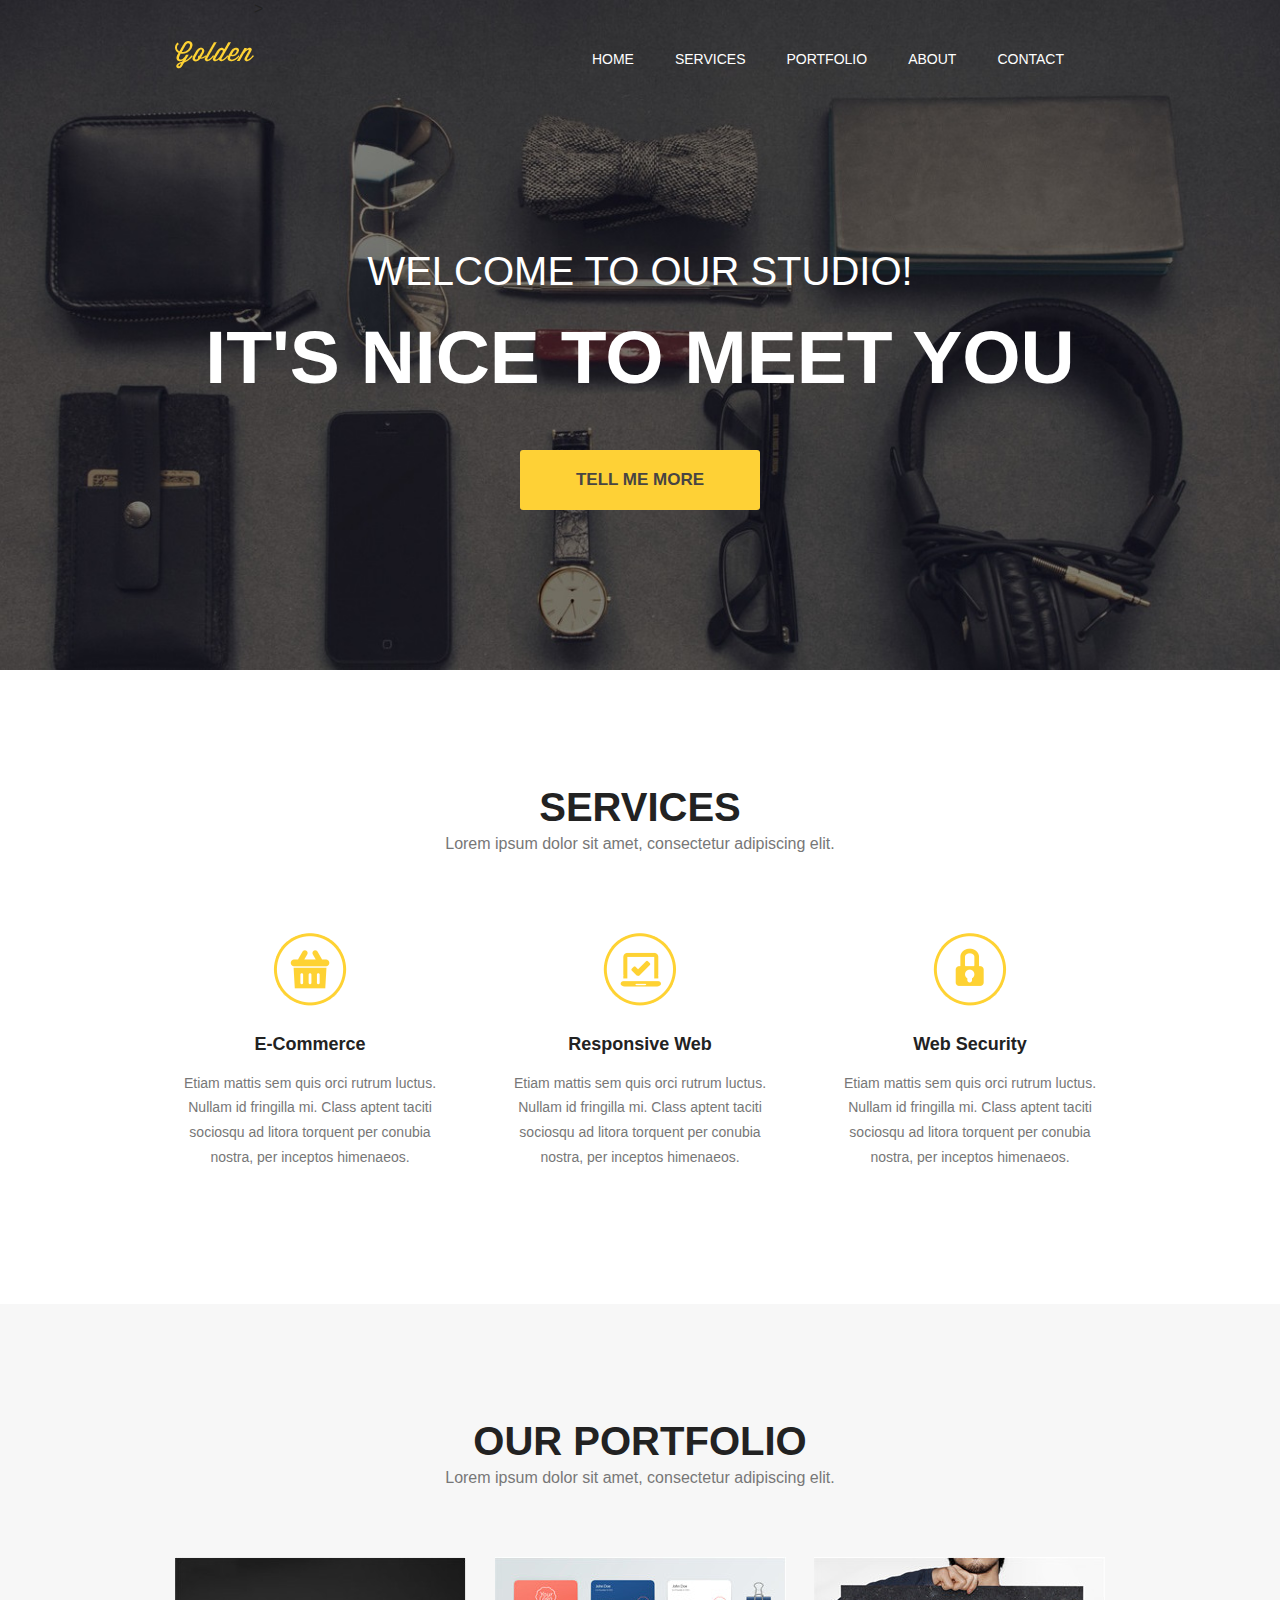
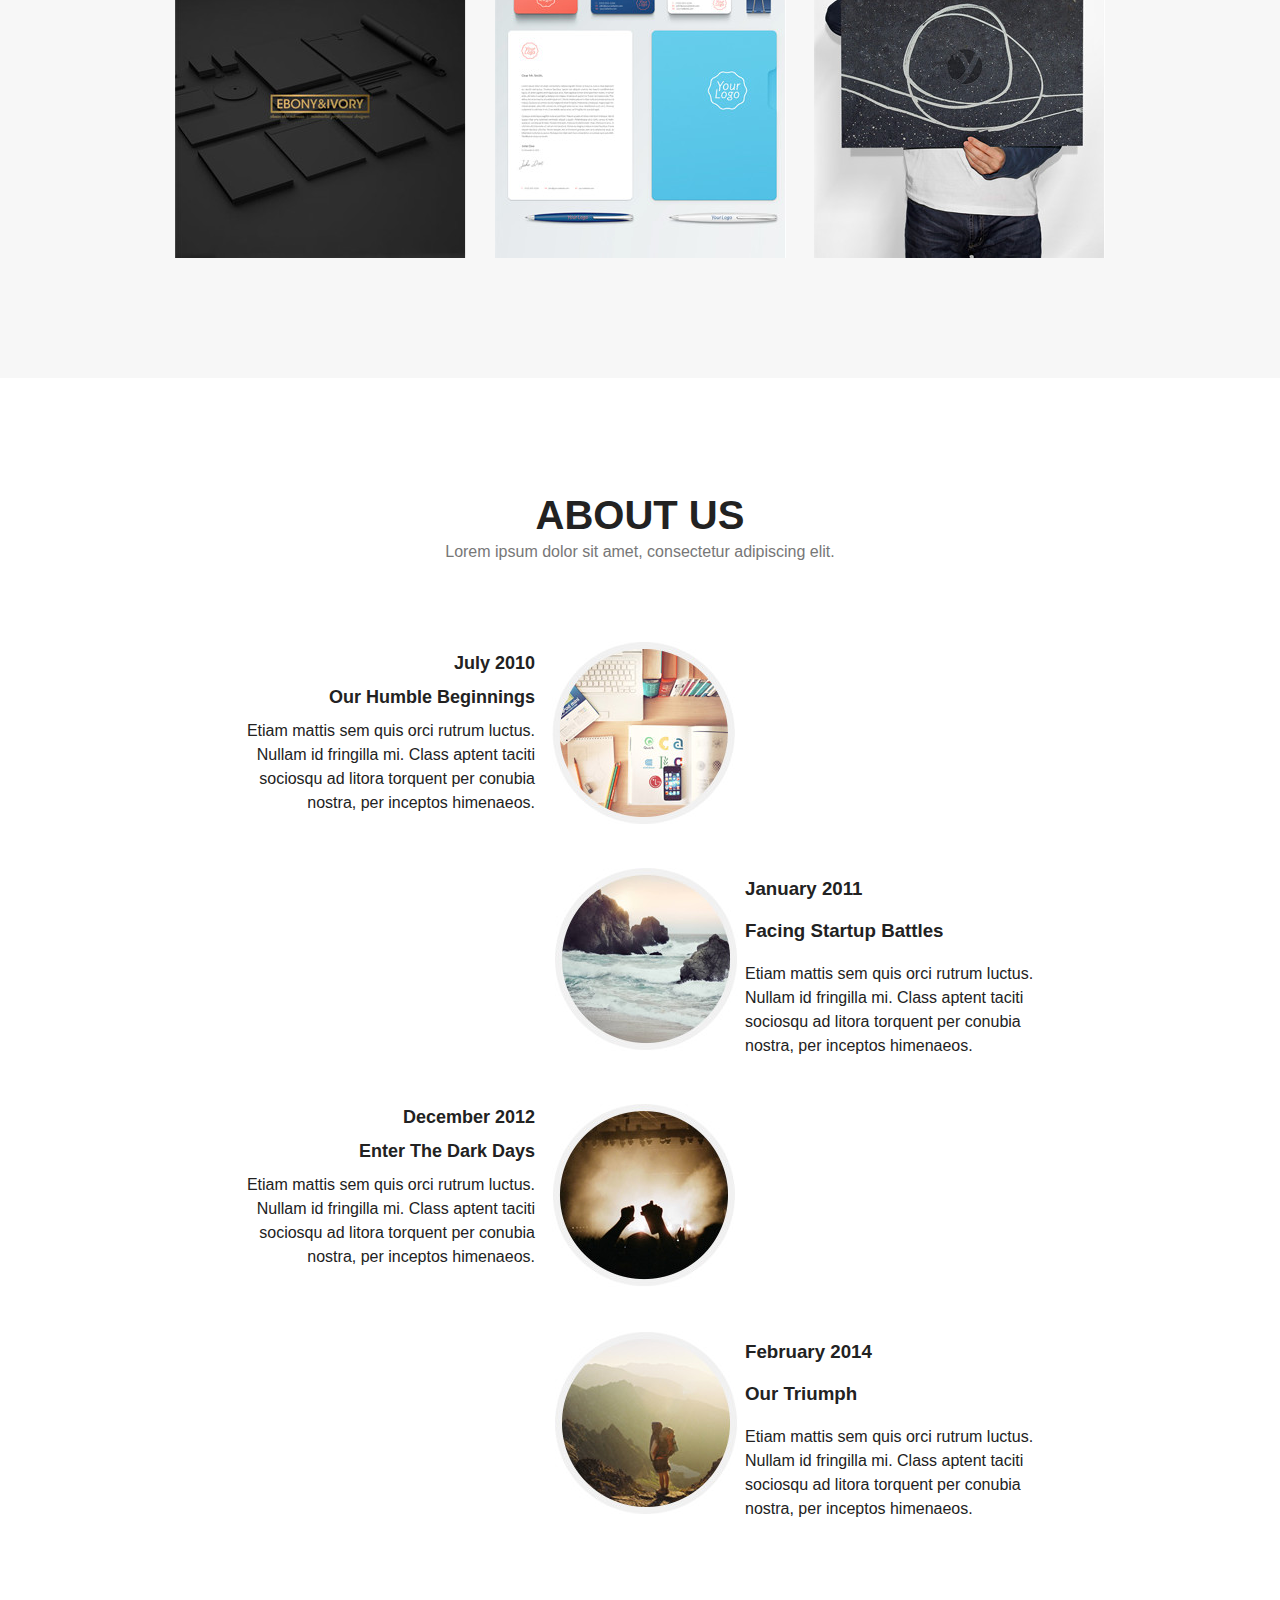
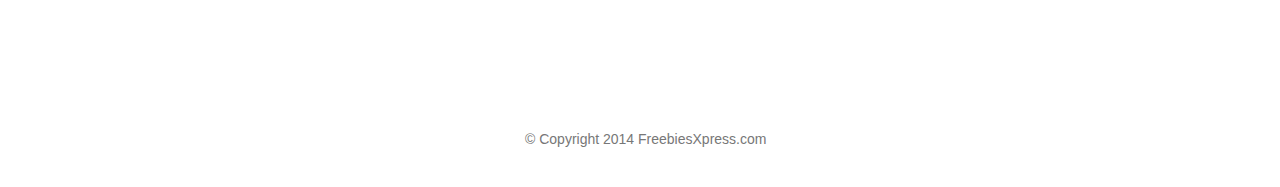
<file: golden/index.html>
<!DOCTYPE html>
<html lang="en">
<head>
    <meta charset="UTF-8">
    <meta name="viewport" content="width=device-width, initial-scale=1.0">
    <meta http-equiv="X-UA-Compatible" content="ie=edge">
    <title>Document</title>
    <link rel="stylesheet" href="style.css">
</head>
<body>
    <header>
        <div class="container">
            <div class="heading clearfix">
                <img src="img/logo.png" alt="Golden" class="logo">
                <nav>
                    <ul class="menu">
                        <li><a href="#">Home</a></li>
                        <li><a href="#">Services</a></li>
                        <li><a href="#">Portfolio</a></li>
                        <li><a href="#">About</a></li>
                        <li><a href="#">Contact</a></li>
                    </ul>
                </nav>>  
            </div>
            <div class="titles">
                <div class="titles_first">
                    Welcome To Our Studio!
                </div>
                <h1>
                    It's nice to Meet you
                </h1>
            </div>
            <a href="#" class="button">Tell me more</a>
        </div>
    </header>

        <section id="services">
                <div class="container">
                    <div class="title">
                        <h2>
                            Services
                        </h2>
                        <p>
                            Lorem ipsum dolor sit amet, consectetur adipiscing elit.
                        </p>
                    </div>
                    <div class="services clearfix">

                        <div class="services_item">
                                <img src="img/icon1.png" alt="Услуга">
                                <h3>E-Commerce</h3>
                                <p>
                                    Etiam mattis sem quis orci rutrum luctus. Nullam id fringilla mi. Class aptent taciti sociosqu ad litora torquent per conubia nostra, per inceptos himenaeos.
                                </p>
                            </div> 
                        <div class="services_item">
                                <img src="img/icon2.png" alt="Услуга">
                                <h3>Responsive Web</h3>
                                <p>
                                    Etiam mattis sem quis orci rutrum luctus. Nullam id fringilla mi. Class aptent taciti sociosqu ad litora torquent per conubia nostra, per inceptos himenaeos.
                                </p>
                            </div> 
                        <div class="services_item">
                                <img src="img/icon3.png" alt="Услуга">
                                <h3>Web Security</h3>
                                <p>
                                    Etiam mattis sem quis orci rutrum luctus. Nullam id fringilla mi. Class aptent taciti sociosqu ad litora torquent per conubia nostra, per inceptos himenaeos.
                                </p>
                            </div> 
                    </div>
                </div>
        </section>
        <section id="portfolio">
             <div class="container">
                <div class="title">
                    <h2>
                        Our Portfolio
                    </h2>
                    <p>
                        Lorem ipsum dolor sit amet, consectetur adipiscing elit.
                    </p>
                </div>
                <div class="works clearfix">
                    <img src="img/img1.jpg" alt="Работа">
                    <img src="img/img2.jpg" alt="Работа">
                    <img src="img/img3.jpg" alt="Работа">
                </div>
            </div>   
        </section>

        <section id="about">
            <div class="container">
                <div class="title">
                    <h2>
                        About Us
                    </h2>
                    <p>
                        Lorem ipsum dolor sit amet, consectetur adipiscing elit.
                    </p>
                </div>
                <div class="actions clearfix">
                    <div class="actions_item1">
                        <div class="actions_text">
                        <h3>July 2010</h3>
                        <h3>Our Humble Beginnings</h3>
                        <p>Etiam mattis sem quis orci rutrum luctus. Nullam id fringilla mi. Class aptent taciti sociosqu ad litora torquent per conubia nostra, per inceptos himenaeos.</p>
                        </div>
                        <div class="actions_img">
                        <img src="img/about1.jpg" alt="О компании">
                        </div>
                    </div>

                    <div class="actions_item2">  
                        <div class="actions_img_">
                        <img src="img/about2.jpg" alt="О компании">
                        </div>
                        <div class="actions_text_">
                        <h3>January 2011</h3>
                        <h3>Facing Startup Battles</h3>
                        <p>Etiam mattis sem quis orci rutrum luctus. Nullam id fringilla mi. Class aptent taciti sociosqu ad litora torquent per conubia nostra, per inceptos himenaeos.</p>
                        </div>
                    </div>
                    
                    <div class="actions_item1">    
                            <div class="actions_text">
                            <h3>December 2012</h3>
                            <h3>Enter The Dark Days</h3>
                            <p>Etiam mattis sem quis orci rutrum luctus. Nullam id fringilla mi. Class aptent taciti sociosqu ad litora torquent per conubia nostra, per inceptos himenaeos.</p>
                            </div>
                            <div class="actions_img">
                            <img src="img/about3.jpg" alt="О компании">
                            </div>
                    </div>

                    <div class="actions_item2">    
                        <div class="actions_img_">
                        <img src="img/about4.jpg" alt="О компании">
                        </div>
                        <div class="actions_text_">
                        <h3>February 2014</h3>
                        <h3>Our Triumph</h3>
                        <p>Etiam mattis sem quis orci rutrum luctus. Nullam id fringilla mi. Class aptent taciti sociosqu ad litora torquent per conubia nostra, per inceptos himenaeos.</p>
                        </div>
                    </div>
                </div>
            </div>      
        </section>

        <footer id="end">
            <div class="container">
                   <p>&copy Copyright 2014 FreebiesXpress.com</p>
            </div>      
        </footer>
</body>
</html>
</file>
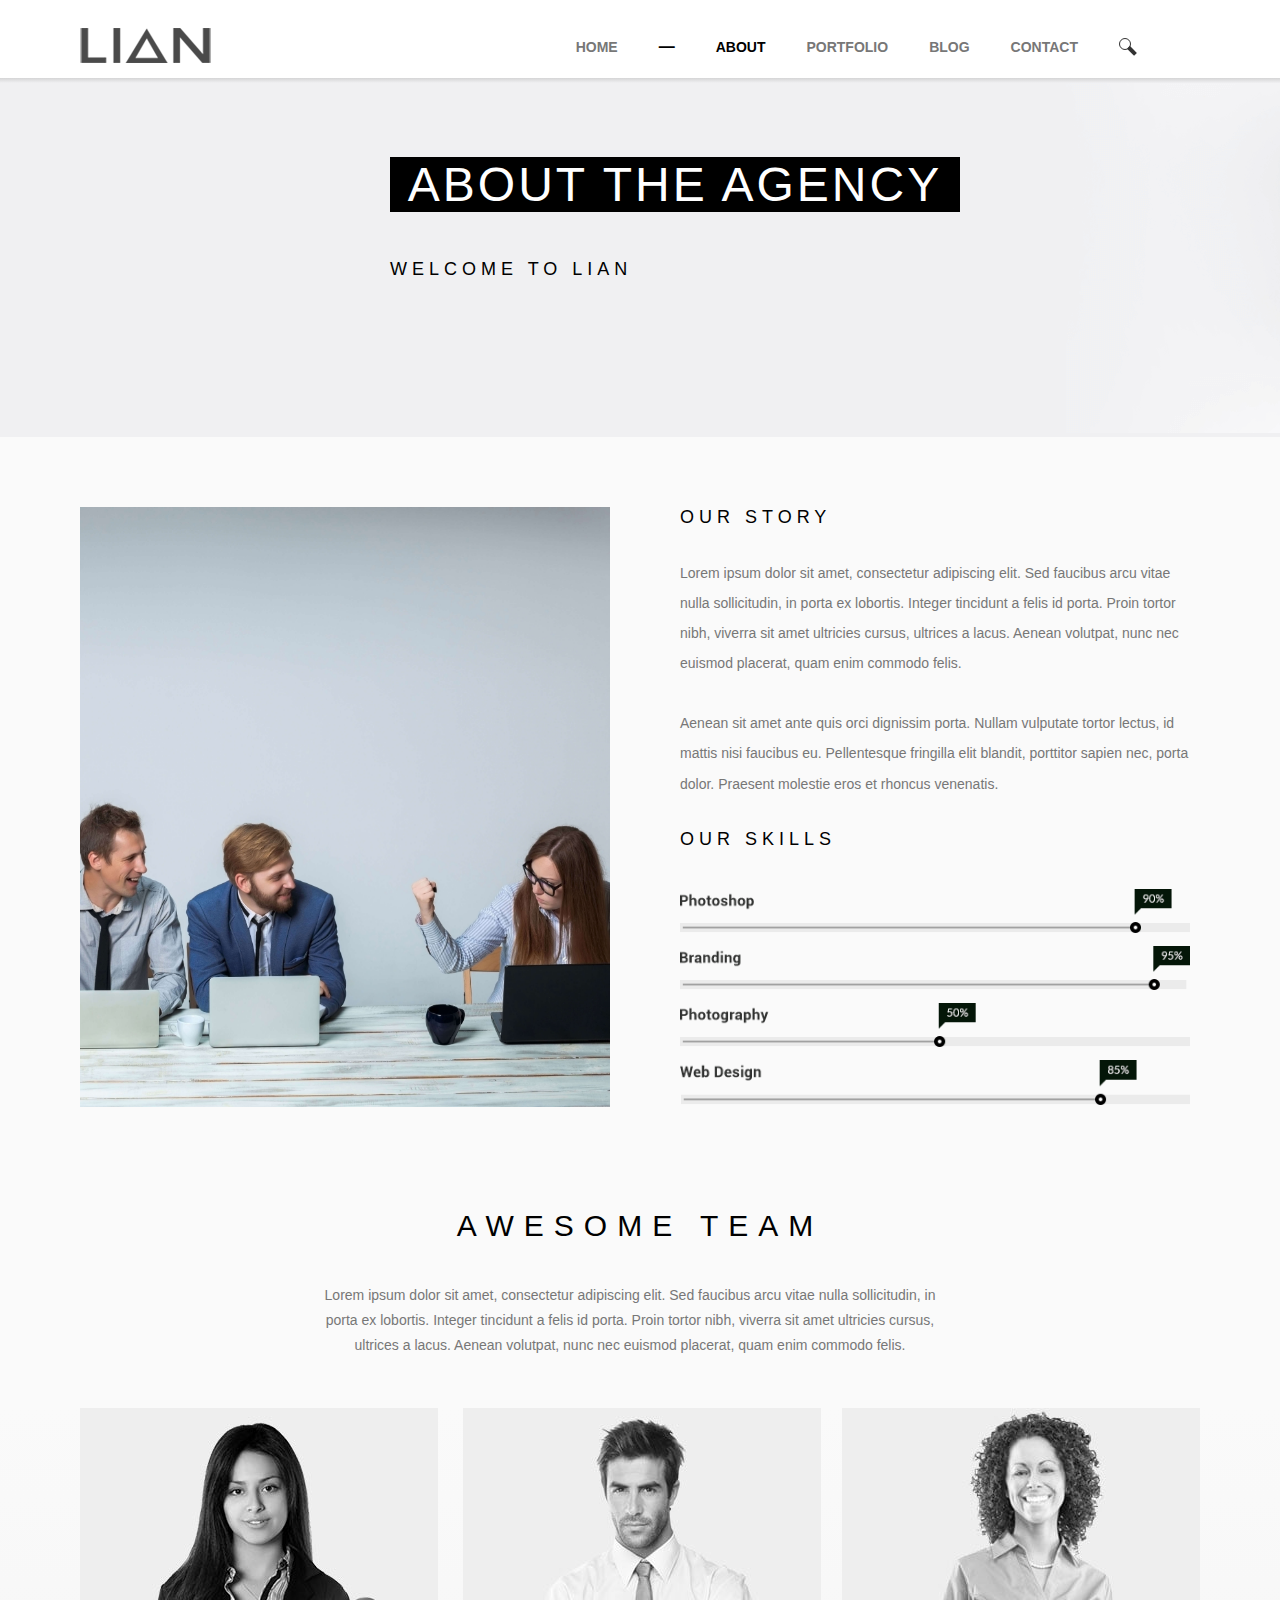
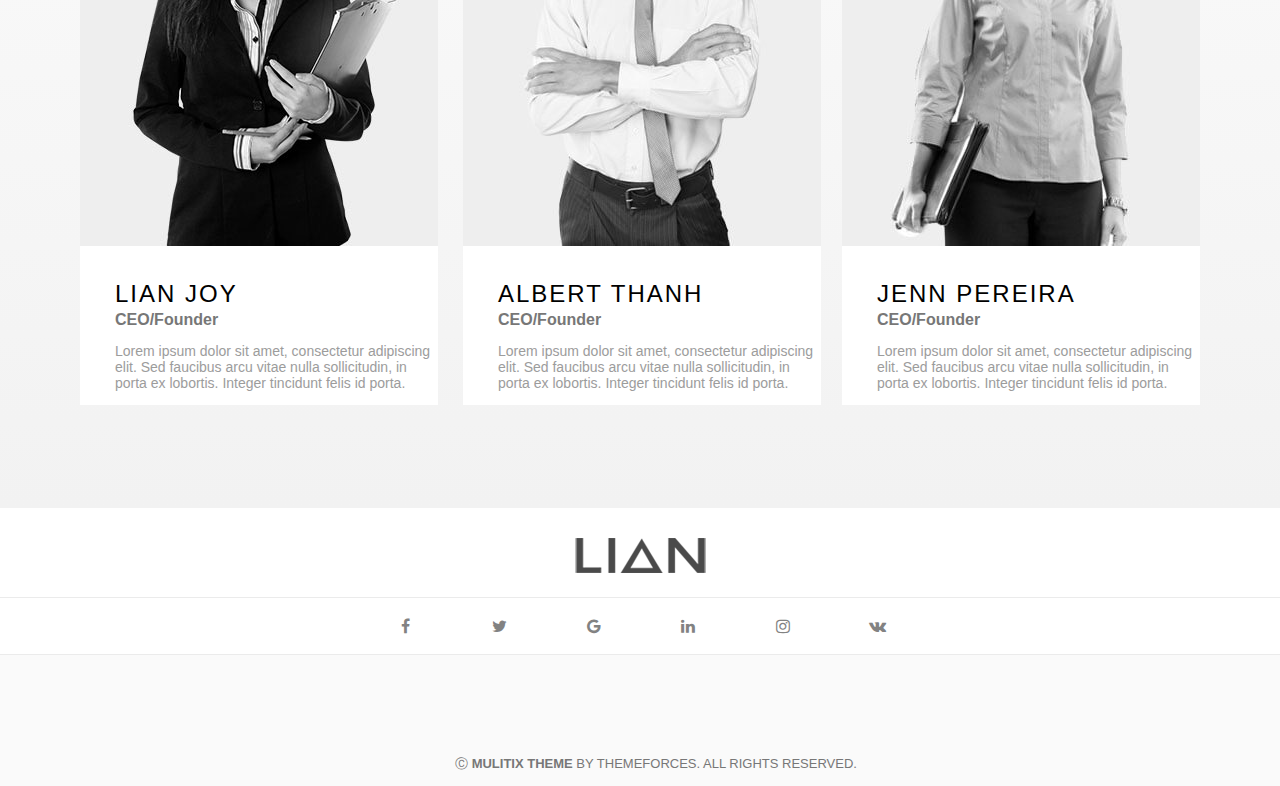
<file: lian/about.html>
<!DOCTYPE html>
<html lang="en">
<head>
    <meta charset="UTF-8">
    <meta name="viewport" content="width=device-width, initial-scale=1.0">
    <meta http-equiv="X-UA-Compatible" content="ie=edge">
    <link rel="stylesheet" href="css/style_about.css">
    <link rel="stylesheet" href="https://cdnjs.cloudflare.com/ajax/libs/font-awesome/4.7.0/css/font-awesome.min.css">
    <title>AboutPage</title>
</head>
<body>
    <header>
        <div class="container">
            <div class="heading clearfix">
                <img src="img/logo.png" alt="Lian" class="logo">
                <nav>
                    <ul class="menu">
                        <li><a href="index.html">Home</a></li>
                        <li><b>&#8212</b></li>
                        <li><a href="#"><b>About</b></a></li>
                        <li><a href="#">Portfolio</a></li>
                        <li><a href="#">Blog</a></li>
                        <li><a href="#">Contact</a></li>
                        <li><a href="#"><span class="lupa"></span></a></li>
                    </ul>
                </nav>
            </div>
        </div>
        <div class="gradient"></div>
    </header>
    <section id="landing">
        <div class="headerbg">
            <img src="img/header_bg_aboutpage.png" alt="HeaderBg">
            <div class="container">
                <div class="titles clearfix">
                        <h1>
                            About the agency
                     </h1>
                        <h2>
                           Welcome to Lian
                        </h2>
                </div>
            </div>
        </div>
    </section>
    <section id="desc">
        <div class="container">
            <div class="description clearfix">
                <img src="img/ourstory_img.jpg" alt="OurStory" class="ourstoryimg">
                <div class="ourstory">
                    <h2>Our story</h2>
                    <p>Lorem ipsum dolor sit amet, consectetur adipiscing elit. Sed faucibus arcu vitae nulla sollicitudin, in porta ex lobortis. Integer tincidunt a felis id porta. Proin tortor nibh, viverra sit amet ultricies cursus, ultrices a lacus. Aenean volutpat, nunc nec euismod placerat, quam enim commodo felis. </p>
                    <p>Aenean sit amet ante quis orci dignissim porta. Nullam vulputate tortor lectus, id mattis nisi faucibus eu. Pellentesque fringilla elit blandit, porttitor sapien nec, porta dolor. Praesent molestie eros et rhoncus venenatis.</p>
                </div>
                <div class="skills">
                    <h2>Our skills</h2>
                    <img src="img/skills_1.png" alt="Skill" class="skillsimg">
                    <img src="img/skills_2.png" alt="Skill" class="skillsimg">
                    <img src="img/skills_3.png" alt="Skill" class="skillsimg">
                    <img src="img/skills_4.png" alt="Skill" class="skillsimg">
                </div>
            </div>
        </div>
    </section>
    <section id="team">
        <div class="container">
            <div class="team_title">
                <h3>Awesome team</h3>
                <p>Lorem ipsum dolor sit amet, consectetur adipiscing elit. Sed faucibus arcu vitae nulla sollicitudin, in porta ex lobortis. Integer tincidunt a felis id porta. Proin tortor nibh, viverra sit amet ultricies cursus, ultrices a lacus. Aenean volutpat, nunc nec euismod placerat, quam enim commodo felis. </p>
            </div>
            <div class="team_items">
                <div class="team_item">
                    <img src="img/team_1.jpg" alt="TeamItem">
                    <h4>Lian Joy</h4>
                    <h5>CEO/Founder</h5>
                    <p>Lorem ipsum dolor sit amet, consectetur adipiscing elit. Sed faucibus arcu vitae nulla sollicitudin, in porta ex lobortis. Integer tincidunt felis id porta.</p>
                </div>
                <div class="team_item">
                    <img src="img/team_2.jpg" alt="TeamItem">
                    <h4>Albert Thanh</h4>
                    <h5>CEO/Founder</h5>
                    <p>Lorem ipsum dolor sit amet, consectetur adipiscing elit. Sed faucibus arcu vitae nulla sollicitudin, in porta ex lobortis. Integer tincidunt felis id porta.</p>
                </div>
                <div class="team_item">
                    <img src="img/team_3.jpg" alt="TeamItem">
                    <h4>Jenn Pereira</h4>
                    <h5>CEO/Founder</h5>
                    <p>Lorem ipsum dolor sit amet, consectetur adipiscing elit. Sed faucibus arcu vitae nulla sollicitudin, in porta ex lobortis. Integer tincidunt felis id porta.</p>
                </div>
            </div>
        </div>
    </section>
    <section id="social">
        <div class="gradient2"></div>
    <div class="container">
        <img src="img/logo.png" alt="Lian" class="logo2">
    </div>    
        <div class="line"></div>
    <div class="container">
        <div class="media">
            <a href="#" class="fa fa-facebook"></a>
            <a href="#" class="fa fa-twitter"></a>
            <a href="#" class="fa fa-google"></a>
            <a href="#" class="fa fa-linkedin"></a>
            <a href="#" class="fa fa-instagram"></a>
            <a href="#" class="fa fa-vk"></a>
        </div>
    </div>
    <div class="line"></div>
</section>
<footer>
    <div class="container">
        <p>&#9400 <b>Mulitix Theme</b> By Themeforces. All Rights Reserved.</p>
    </div>
</footer>
</body>
</html>
</file>
<file: golden/style.css>
body{
    font-family: Arial, sans-serif;
    padding: 0;
    margin: 0;
    color: #222222;
}

.clearfix:after{ 
    content:'';
    display: table;
    width: 100%;
    clear: both;
}

div{
    box-sizing: border-box;
}

header{
    background: url(img/first-bg.jpg) no-repeat center top / cover;
    padding-bottom: 160px;
}

.container{
    width: 930px;
    margin: 0 auto;
}

.logo{
margin-top: 41px;
float: left;
}

nav{
    float: right;
    margin-top: 50px;
}

.menu{
    padding: 0;
    margin: 0;
    display: block;
}
.menu li{
    float: left;
    display: block;
    margin-right: 41px;
}

.menu li a{
    color: #fff;
    text-decoration: none;
    text-transform: uppercase;
    font-size: 14px;
}

.titles_first{
    font-size: 40px;
    color: #fff;
    text-transform: uppercase;
    text-align: center;
    margin-top: 180px;
}

h1{
    font-size: 75px;
    color: #fff;
    text-transform: uppercase;
    text-align: center;
    margin: 20px;
}

.button{
    background: #fed136;
    color: #484543;
    border-radius: 3px;
    display: block;
    width: 240px;
    padding: 20px 0;
    margin: 0 auto;
    text-decoration: none;
    text-align: center;
    text-transform: uppercase;
    font-weight: bold;
    font-size: 17px;
    margin-top: 50px;
}

.title{
    padding-top: 115px;
}

.title h2{
    font-size:40px;
    font-weight: bold;
    text-align: center;
    text-transform: uppercase;
    margin: 0;
}

.title p{
    color: #777777;
    text-align: center;
    font-size: 16px;
    margin-top: 5px;
}

.services{
    margin-top: 80px;
}

.services_item{
    width: 270px;
    float: left;
    text-align: center;
    line-height: 1.55em;
}
.services_item h3{
    font-size: 18px;
    margin-bottom: 5px;
}
.services_item p{
    font-size: 14px;
    color: #777777;
}
.services_item:last-child{
    float:right;
}
.services_item:nth-child(2){
    margin-left: 60px;
}
#services{
    padding-bottom: 120px;
}

#portfolio{
    background: #f7f7f7;
    padding-bottom: 120px;
}
.works{
    margin-top: 70px;
}
.works img{
    float: left;
}
.works img:nth-child(2){
    margin-left: 29px;
}
.works img:last-child{
    float: right;
}

.actions{
    margin: 0;
    padding: 0;
    display: block;
    margin-top: 50px;
}

.actions_item1{
    display: block;
}
.actions_item2{
    display: block;
}

.actions_text{
    width: 300px;
    text-align: right;
    float: left;
    margin-left: 60px;
    line-height: 1.50em;
    margin-top: 35px;
}

.actions_text_{
    width: 300px;
    text-align: left;
    float: right;
    margin-right: 60px;
    line-height: 1.50em;
}

.actions_img{
    float: right;
    padding-right: 370px;
    margin: 30px 0;
}

.actions_img_{
    float: left;
    padding-left: 380px;
    margin: 10px 0;
}
.actions_text h3{
    font-size: 18px;
    margin: 5px 0 10px 0;
}
.actions_text p{
    margin: 0;
}

#about {
    padding-bottom: 180px;
}

#end{
    margin: 0;
    padding: 0;
    margin-bottom: 40px;
}

#end p{
    font-size: 14px;
    color: #777777;
    margin-left: 350px;
}
</file>
<file: lian/css/style_about.css>
body{
    font-family: Roboto, sans-serif; 
    padding: 0;
    margin: 0;
    color: #777777;
    background-color: #f0f0f2;
    background: #fafafa;
}

.clearfix:after{ 
    content:'';
    display: table;
    width: 100%;
    clear: both;
}

div{
    box-sizing: border-box;
}

header{
    background-color: #fff;
}

.container{
    width: 1120px;
    margin: 0 auto;
}

.logo{
    margin-top: 28px;
    float:left;
}

nav{
    float: right;
    margin-top: 38px;
}

.menu{
    padding: 0;
    margin: 0;
    display: block;
}

span{
    height:40px; 
    width:40px; 
    display:block; 
    position:relative;
}

.lupa:before, .lupa:after{
    content:''; 
    height:10px; 
    display:block; 
    position:absolute; 
    top:0; 
    left:0; 
}

.lupa:before{
    width:10px; 
    border:1.5px #333 solid; 
    border-radius:100%;
    -webkit-border-radius:100%;
    -moz-border-radius:100%;
}

.lupa:after{
    width:3.5px; 
    background:#333; 
    transform:rotate(-45deg);
    -webkit-transform:rotate(-45deg);
    -moz-transform:rotate(-45deg);
    -o-transform:rotate(-45deg);
    -ms-transform:rotate(-45deg); 
    top:8px; 
    left:11px;
}

.menu li{
    float: left;
    display: block;
    margin-right: 41px;
}

.menu li a{
    color: #777777;
    text-decoration: none;
    text-transform: uppercase;
    font-size: 14px;
    font-weight: bold;
}
.menu li b{
    color: #000;
}

.gradient{ 
    background: rgb(213,213,214); 
    background: -moz-linear-gradient(top, rgba(213,213,214,1) 0%, rgba(240,240,242,1) 100%); 
    background: -webkit-linear-gradient(top, rgba(213,213,214,1) 0%,rgba(240,240,242,1) 100%); 
    background: linear-gradient(to bottom, rgba(213,213,214,1) 0%,rgba(240,240,242,1) 100%);
    filter: progid:DXImageTransform.Microsoft.gradient( startColorstr='#d5d5d6', endColorstr='#f0f0f2',GradientType=0 ); 
    height: 5px;
    width: 100%;
}

#landing{
    background-color: #f0f0f2;
    margin: 0;
    padding: 0;
}

.headerbg{
    margin-left: 300px;
}

.titles{
    margin-left: 0;
    display: block;
    float: left;
    position: absolute;
    top: 125px;
    left: 390px;
}

.titles h1{
    font-size: 48px;
    color: #ffffff;
    text-transform: uppercase;
    text-align: center;
    background: #000;
    font-weight: lighter;
    width: 570px;
    letter-spacing: 3px;
}

.titles h2{
    font-size: 18px;
    color: #000000;
    text-transform: uppercase;
    text-align: center;
    font-weight: lighter;
    margin-top: 15px;
    margin-right: 0;
    letter-spacing: 5px;
    float: left;
}

#desc{
    background: #fafafa;
}

.description{
    margin: 0 auto;
    padding: 0;
    display: block;
    padding-top: 70px;
    padding-bottom: 100px;
}

.description h2{
    padding: 0;
    margin: 0;
    font-size: 18px;
    color: #000;
    text-transform: uppercase;
    font-weight: lighter;
    letter-spacing: 5px;
    margin-bottom: 30px;
}

.description p{
    font-size: 14px;
    color: #777;
    line-height: 2.15em;
    margin-bottom: 30px;
}

.ourstoryimg{
    width: 530px;
    height: 600px;
    float: left;
    border: none;
}

.ourstory{
    float: right;
    width: 520px;
}

.skills{
    float: right;
    width: 520px;
}

.skillsimg{
    margin-top: 9px;
    width: 510px;
}

#team{
    margin: 0;
    padding: 0;
}

.team_title{
    margin: 0;
    padding: 0;
    padding-bottom: 50px;
}

.team_title h3{
    margin: 0;
    padding: 0;
    text-align: center;
    font-size: 30px;
    color: #000;
    text-transform: uppercase;
    font-weight: lighter;
    letter-spacing: 10px;
}

.team_title p{
    width: 620px;
    font-size: 14px;
    margin: 40px 0 0 240px;
    line-height: 1.80em;
    padding: 0;
    text-align: center;
    color: #777;
}

.team_items{
    display: block;
    margin: 0 auto;
    padding: 0;
}

.team_item{
    display: block;
    margin: 0;
    float: left;
    background: #ffffff;
    margin-bottom: 70px;
}

.team_item h4{
    margin: 30px 0 0 35px;
    padding: 0;
    font-size: 24px;
    letter-spacing: 2px;
    text-transform: uppercase;
    font-weight: lighter;
    color: #000;
}

.team_item h5{
    margin: 3px 0 0 35px;
    padding: 0;
    font-size: 16px;
    font-weight: bold;
}

.team_item p{
    width: 320px;
    font-size: 14px;
    margin-left: 35px;
    color: #9c9c9c;
}

.team_item:nth-child(2){
    margin-left: 25px;
}

.team_item:last-child{
    float: right;
}

#social{
    margin: 0 auto;
    padding: 0;
    display: block;
    background: #fff;
    margin-bottom: 100px;
}

.gradient2{
    background: rgb(250,250,250);
    background: -moz-linear-gradient(top, rgba(250,250,250,1) 0%, rgba(242,242,242,1) 100%);
    background: -webkit-linear-gradient(top, rgba(250,250,250,1) 0%,rgba(242,242,242,1) 100%); 
    background: linear-gradient(to bottom, rgba(250,250,250,1) 0%,rgba(242,242,242,1) 100%); 
    filter: progid:DXImageTransform.Microsoft.gradient( startColorstr='#fafafa', endColorstr='#f2f2f2',GradientType=0 );  
    height: 5px;
    width: 100%;
    padding-top: 700px;
    margin-bottom: 30px;
}

.logo2{
    padding-left: 495px;
    padding-bottom: 20px;
}

.line{
    background: #ebebeb;
    width: 100%;
    height: 1px;
    padding: 0;
    margin: 0 auto;
}

.media{
    margin-left: 280px;
}

.fa {
    padding: 20px;
    font-size: 30px;
    width: 50px;
    text-align: center;
    text-decoration: none;
    color: #828282;
}

footer{
    margin: 0 auto;
    padding: 0;
    display: block;
}

footer p{
    text-decoration: none;
    text-transform: uppercase;
    font-size: 13px;
    margin-left: 375px;
}
</file>
